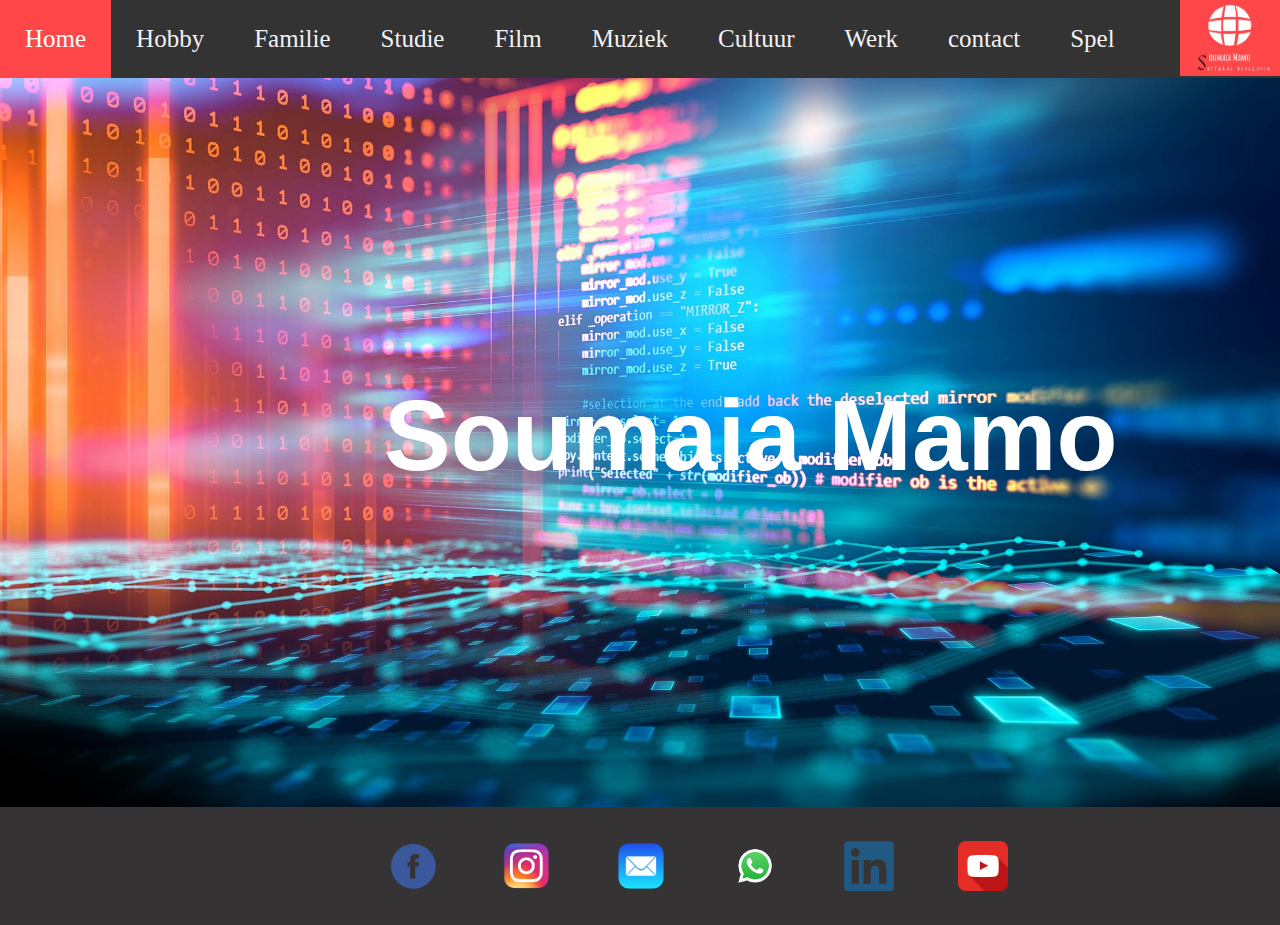
<file: portfolio/html/index.html>
<!DOCTYPE HTML>
<html lang="nl">

   <head>

     <title>Portifolio</title>
     <meta charset="utf-8">
     <link rel="stylesheet" type="text/css" href="../css/opmaak.css"/>
     <link rel="stylesheet" type="text/css" href="../css/scroll.css"/>
     <meta name="viewport" content="width=device-width, initial-scale=1"> 
   </head>
   <body>
    <div class="topnav">    
        <a class="active">Home</a>
    <div class="subnav">
    <div class="subnav-content">
        <a href="../html/hobby.html">Hobby</a>
        <a href="../html/familie.html">Familie</a>
        <a href="../html/studie.html">Studie</a>
        <a href="../html/film.html">Film</a>
        <a href="../html/muziek.html">Muziek</a>
        <a href="../html/cultuur.html">Cultuur</a>
        <a href="../html/werk.html">Werk</a>
        <a href="../html/contact.html">contact</a>
        <a href="../html/spel.html">Spel</a>
    </div> 
          <a class="logo-container" href="../html/logo.html"><img class="logo" src="../foto/logoo.png" title="klik om mijn logo te zien" alt="logo"/></a>
    </div>
    </div>
        <h1 id="header">Soumaia Mamo</h1>
        <img class="cover" src="../foto/homepage-cover.jpg" alt="achtergrond foto"/>
    <div class="footer"> 
        <a href="https://www.facebook.com/soso.sumaia/"><img class="footer_icon" src="../foto/facebook.png" alt="facebook icon"  ></a>
        <a href="https://instagram.com/soumaia_mamo?igshid=mieksftarp8s"><img class="footer_icon"  src="../foto/insta.png" alt="insta icon "  ></a> 
        <a href="soumaiamamo96@gmail.com"><img class="footer_icon" src="../foto/mail.webp" alt="mail icon" ></a> 
        <a href="https://wa.me/0031614594334"><img class="footer_icon" src="../foto/whatsapp.jpg" alt="whatsapp icon"  ></a>  
        <a href="https://www.linkedin.com/in/soumaia-mamo-541bba172/"><img class="footer_icon"  src="../foto/linkedin.png" alt="linkedin icon " ></a>
        <a href="https://www.youtube.com/channel/UC7hVMq0wnEOgYcr09STU0Sg"> <img class="footer_icon" src="../foto/youtibe.png" alt="youtube icon" > </a>
     </div>          
   </body>
</html>
</file>
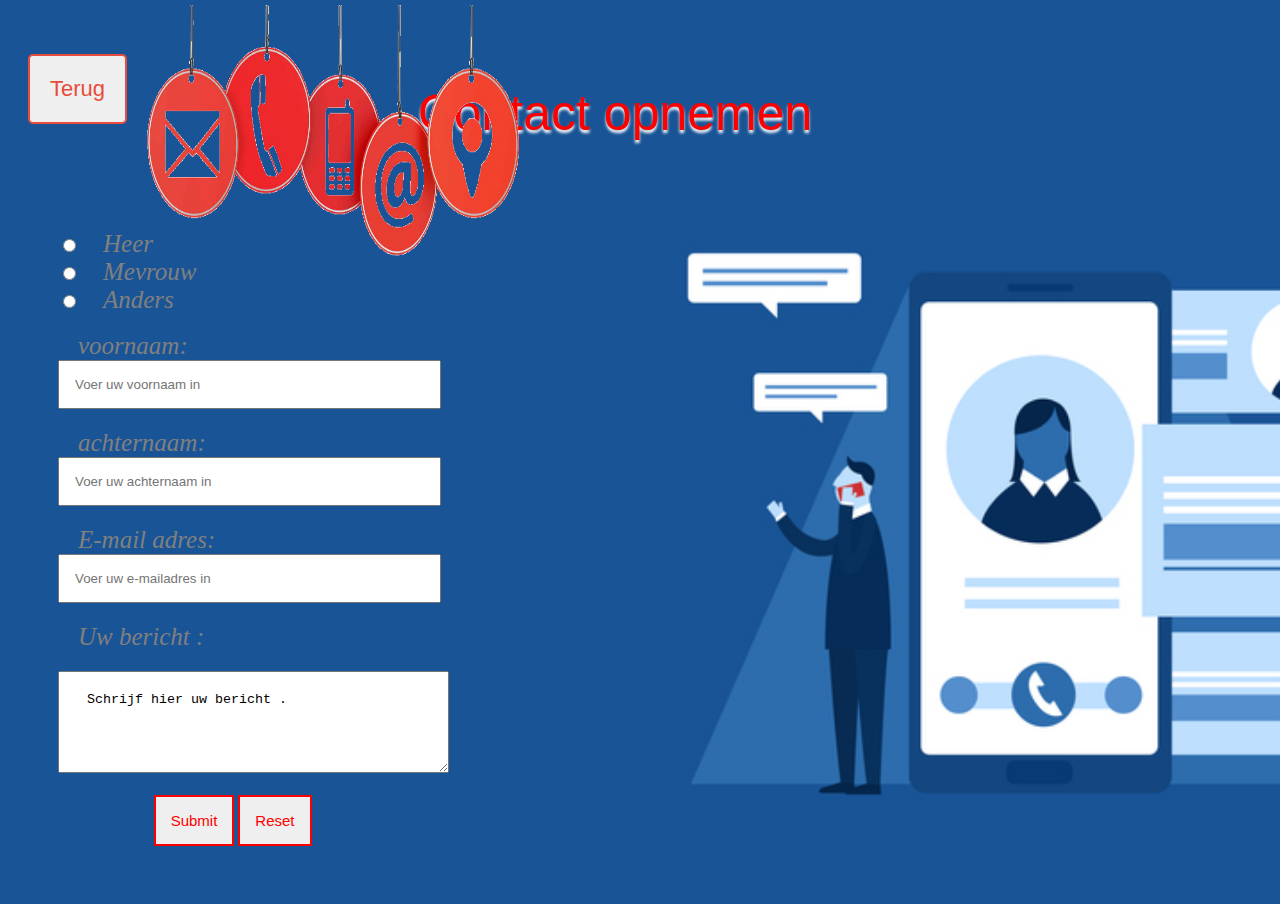
<file: portfolio/html/contact.html>
<!DOCTYPE HTML>
<html lang="nl">
  <head>
    
    <title>contact</title>
    <meta charset="utf-8">
      <link rel="stylesheet" type="text/css" href="../css/contact.css"/>
      <link rel="stylesheet" type="text/css" href="../css/terug_button.css"/>
      <link rel="stylesheet" type="text/php" href="../form.php"/>
      <link rel="stylesheet" type="text/css" href="../css/scroll.css"/>
    </head>
<body> 
  <!-- //formulier// -->
     <form class="terug_button">
        <input  class="btn red" type="button" value="Terug" onclick="history.back()">
     </form>
         <img id="img" src="../foto/contact-us-2.png" alt="contact image">
         <h1 id="contact-title">Contact opnemen</h1>
      <div class="contact-form-image-container">
    <div class="contact-form-container">
        <form class="contact-form" action="form.php" method="post">  
            <label id="head"></label>
            <br/>
            <input type="radio" class="data" name="data" value="Heer">
            <label class="head" for="Heer">Heer</label><br/>
            <input type="radio" class="data" name="data" value="Mevrouw">
            <label class="head" for="mevrouw">Mevrouw</label><br/>
            <input type="radio" class="other" name="data" value="Anders ">
            <label class="head" for="Anders">Anders </label> <br/>
            <br/>
            <label class="head" for="voornaam">voornaam:</label><br/>
            <input type="text" id="voornaam" class="input" name="voornaam" placeholder="Voer uw voornaam in"><br/>
            <label class="head" for="achternaam">achternaam:</label><br>
            <input type="text" id="achternaam" class="input" name="achternaam" placeholder="Voer uw achternaam in"> 
            <br/>
            <label class="head" for="email">E-mail adres:<br/></label>
            <input type="email"  id="email" class="input" name="email" placeholder="Voer uw e-mailadres in">
            <br/>
            <label class="head" for="bericht">Uw bericht :</label>
            <br/>
            <textarea id="bericht" name="bericht" rows="4" cols="30"> Schrijf hier uw bericht . 
            </textarea>
            <br/>
            <br/>
            <div id="button">
            <button type="submit" value="verzenden">Submit</button>
            <button type="reset" value="Reset">Reset</button>
            </div>
        </div>
          </form>
        <div class="contact-image-container">
           <img id="contact-img" src="../foto/contact-bg.jpeg" alt="contact image"><br/> 
        </div>
         </div>
    </body>
</html>
</file>
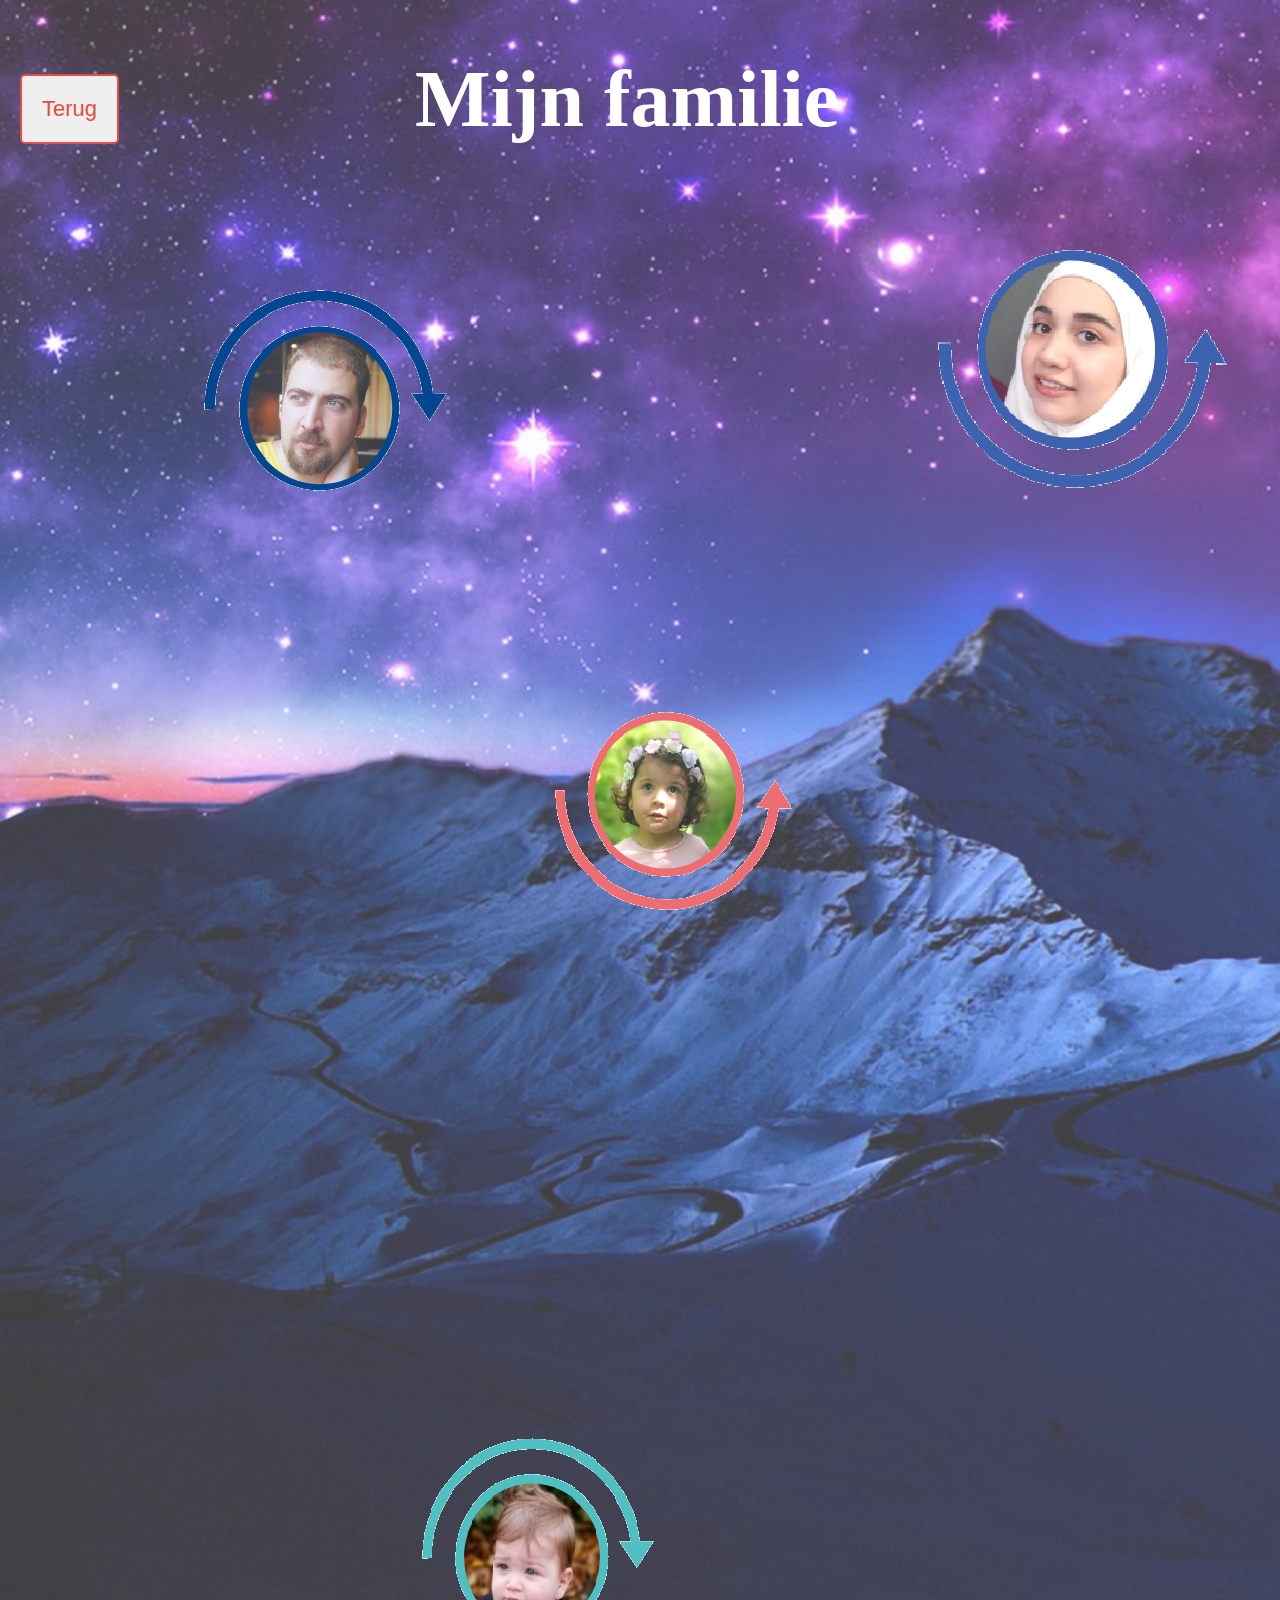
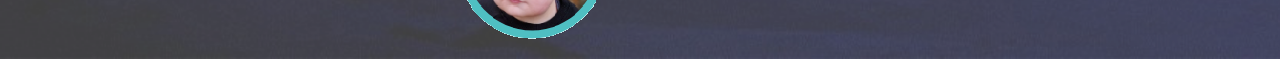
<file: portfolio/html/familie.html>
<!DOCTYPE HTML>
<html lang="nl">
  <head>
    
    <title>Familie</title>
    <meta charset="utf-8">
      <link rel="stylesheet" type="text/css" href="../css/familie.css"/>
      <link rel="stylesheet" type="text/css" href="../css/terug_button.css"/>
      <link rel="stylesheet" type="text/css" href="../css/scroll.css"/>

    </head>
    <body>
      <form class="terug_button">
        <input  class="btn red" type="button" value="Terug" onclick="history.back()">
       </form>
       <h1 id="header"  class="glow">Mijn familie</h1>

    <div id="familie-img-marwan"><img  src="../foto/marwan.png" alt="familie img marwan" />
    </div>
    <div class="hide"><h3>Marwan - 31 jaar oud </h3></div>
    
    <img id="familie-img-soumaia" src="../foto/soumaia.png" alt="familie img soumaia" />
   </div>
   <div class="hide"><h3>Soumaia - 24 jaar oud </h3></div>

   <img id="familie-img-ellen" src="../foto/ellen.png" alt="familie img ellen" />
   </div>
   <div class="hide"><h3>Ellen - 3 jaar oud </h3></div>

  <img id="familie-img-ayman" src="../foto/ayman.png" alt="familie img ayman" />
  </div>
  <div class="hide"><h3>Ayman - 1 jaar oud </h3></div>
    
    
    
    
    
    
    
    </body>
      </html>
</file>
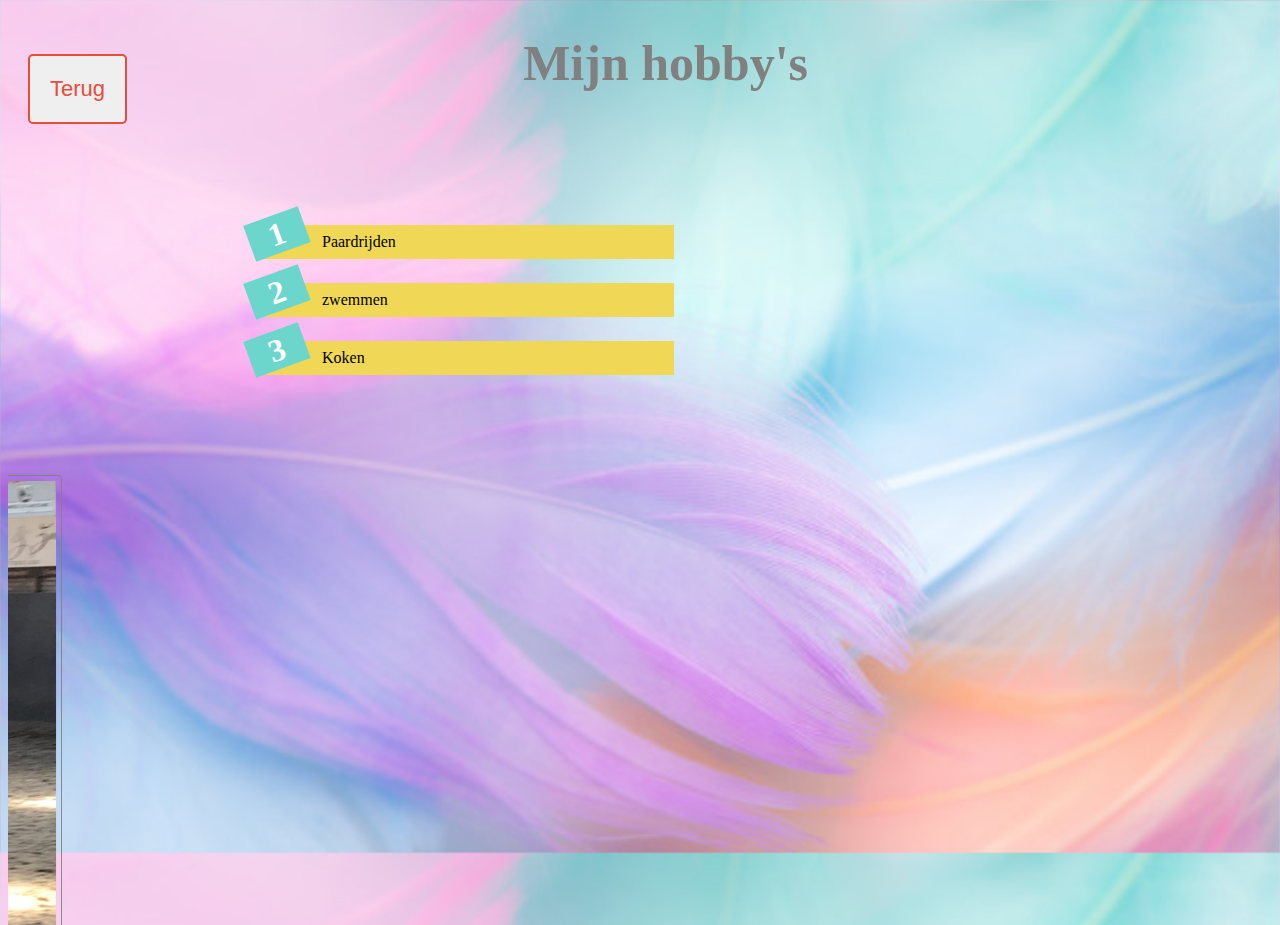
<file: portfolio/html/hobby.html>
<!DOCTYPE HTML>
<html lang="nl">
  <head>
    
    <title>hobby</title>
    <meta charset="utf-8">
      <link rel="stylesheet" type="text/css" href="../css/hobby.css"/>
      <link rel="stylesheet" type="text/css" href="../css/terug_button.css"/>
      <link rel="stylesheet" type="text/css" href="../css/scroll.css"/>
    </head>
       <body>
  
        <form class="terug_button">
          <input  class="btn red" type="button" value="Terug" onclick="history.back()">
         </form>
    <h1 id="hobby-title">Mijn hobby's</h1>
<!-- //lijst  // -->
    <ol>
      <li>Paardrijden</li>
      <li>zwemmen</li>
      <li>Koken</li>
    </ol>
<!--// marquee // -->
    <marquee id="eten-div" direction="down">
      <div>
        <img  src='../foto/eten2.jpeg' width="450px" height="450px" alt="eten afbeelding">
        <img class="eten-div-img" src='../foto/eten3.jpeg' width="450px" height="450px" alt="eten afbeelding">
        <img  src='../foto/eten4.jpeg' width="450px" height="450px" alt="eten afbeelding">
        <img class="eten-div-img" src='../foto/eten5.jpeg' width="450px" height="450px" alt="eten afbeelding">
        <img  src='../foto/eten6.jpeg' width="450px" height="450px" alt="eten afbeelding">
        <img  class="eten-div-img" src='../foto/eten7.jpeg' width="450px" height="450px" alt="eten afbeelding">
        <img  src='../foto/eten8.jpeg' width="450px" height="450px" alt="eten afbeelding"> 
        <img class="eten-div-img" src='../foto/eten9.jpeg' width="450px" height="450px" alt="eten afbeelding"> 
        <img  src='../foto/eten10.jpeg' width="450px" height="450px" alt="eten afbeelding"> 
        <img class="eten-div-img" src='../foto/eten11.jpeg' width="450px" height="450px" alt="eten afbeelding"> 
        <img  src='../foto/eten12.jpeg' width="450px" height="450px" alt="eten afbeelding"> 
        <img class="eten-div-img" src='../foto/eten13.jpeg' width="450px" height="450px" alt="eten afbeelding"> 
      </div>
   </marquee>
    
   <marquee id="paard-div" direction="right">
    <div>
   <img  src='../foto/paard.png' width="500px" height="450px" alt="paard">
   <img  src='../foto/paard1.jpeg' width="450px" height="500px" alt="paard">
   <img  src='../foto/paard3.jpeg' width="500px" height="450px" alt="paard">
    </div>
      </body>
    </html>
</file>
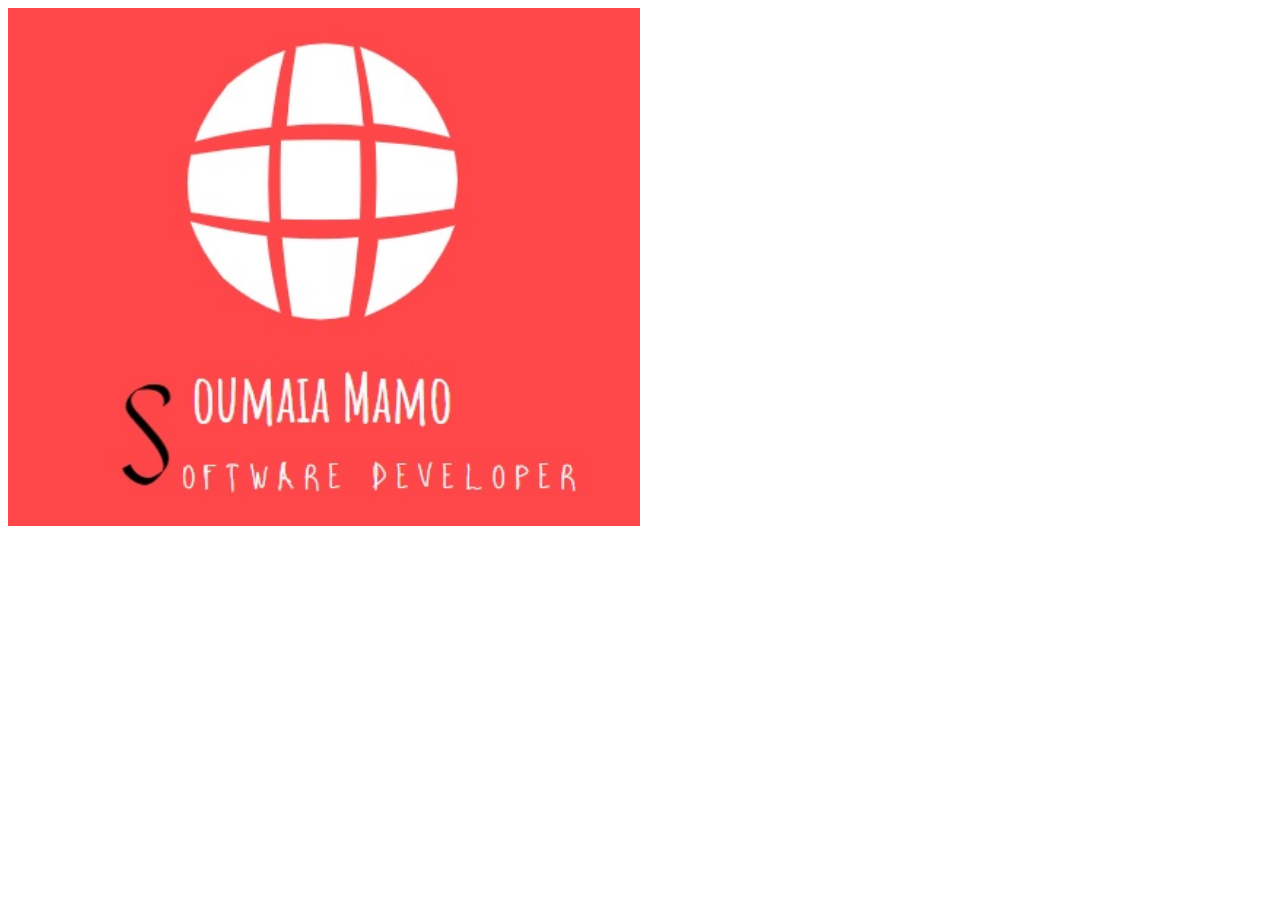
<file: portfolio/html/logo.html>
<!DOCTYPE HTML>
<html lang="nl">
  <head>
    
    <title>logo</title>
    <meta charset="utf-8">
        
        </head>
        <body>
            <img id="logo-img" src="../foto/logoo.png" alt="logo" width="50%" height="50%"/>
        <img> 
         </body>
            </html>
</file>
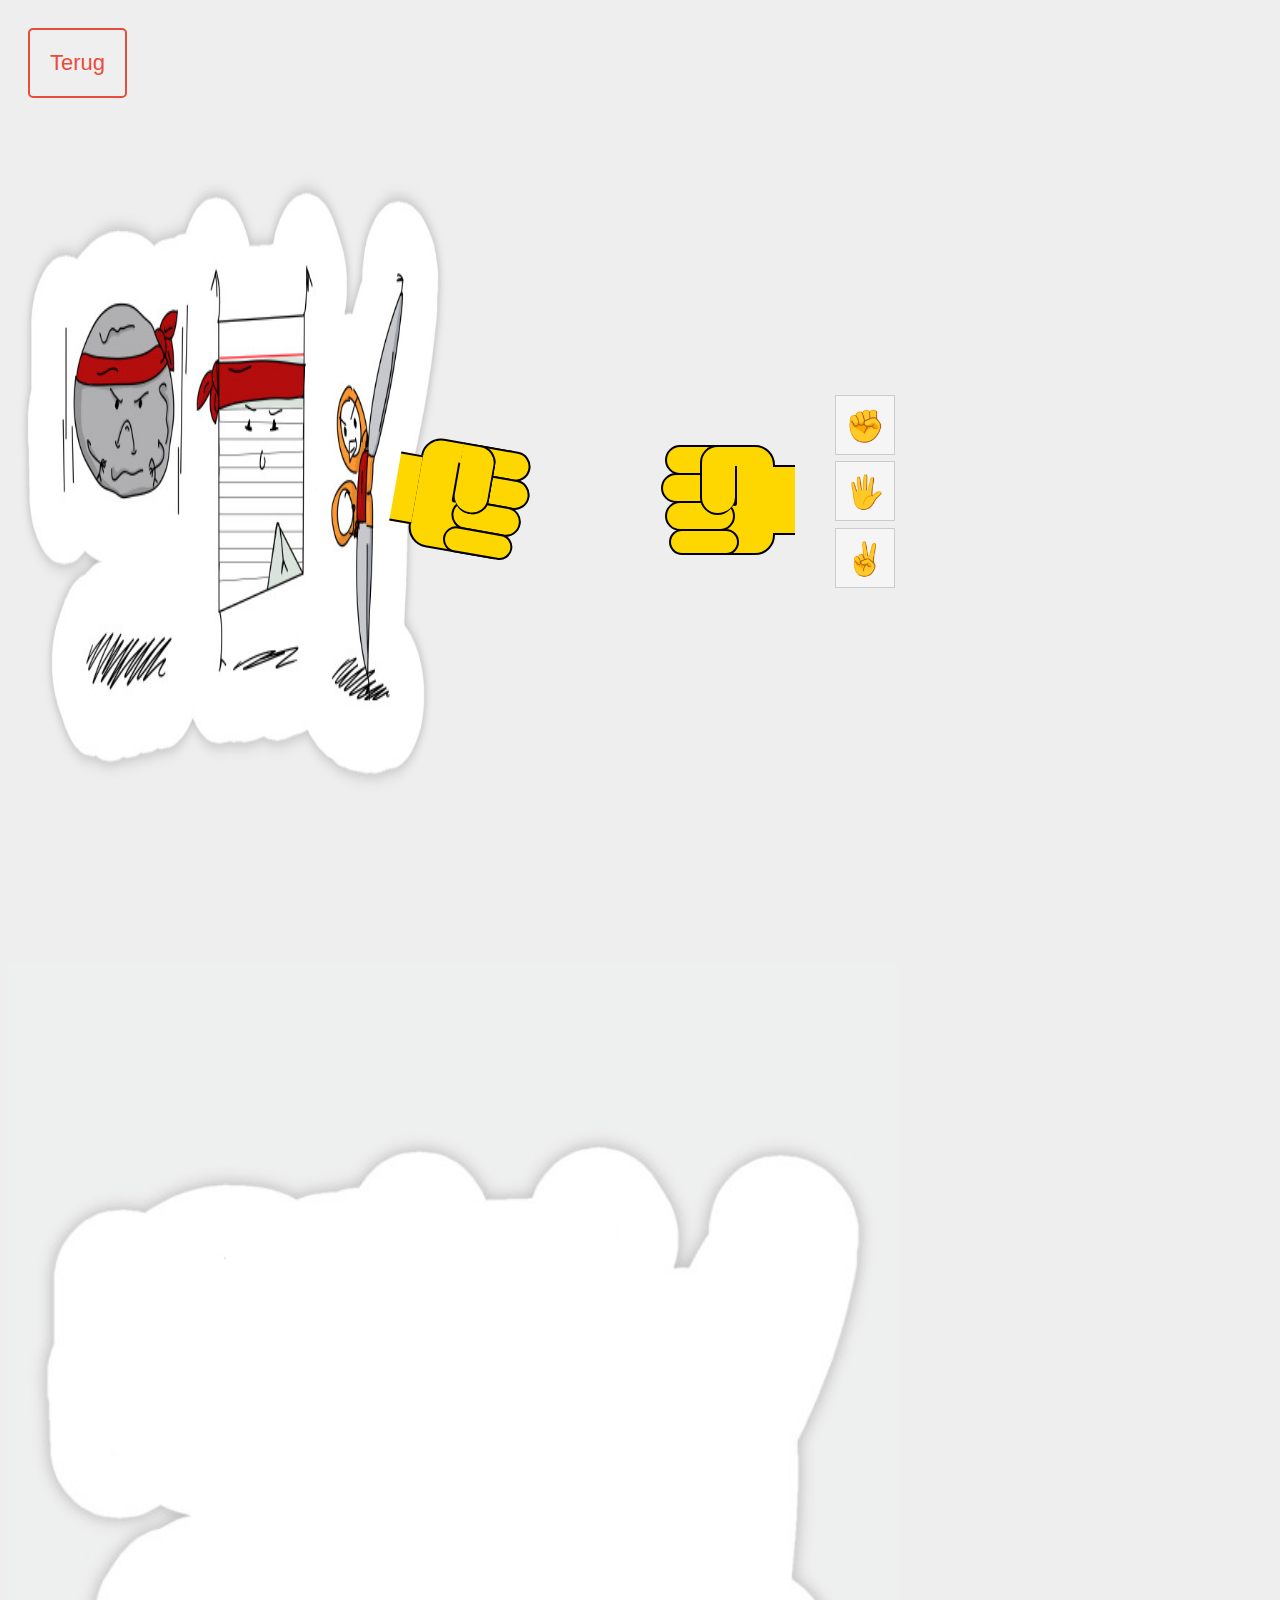
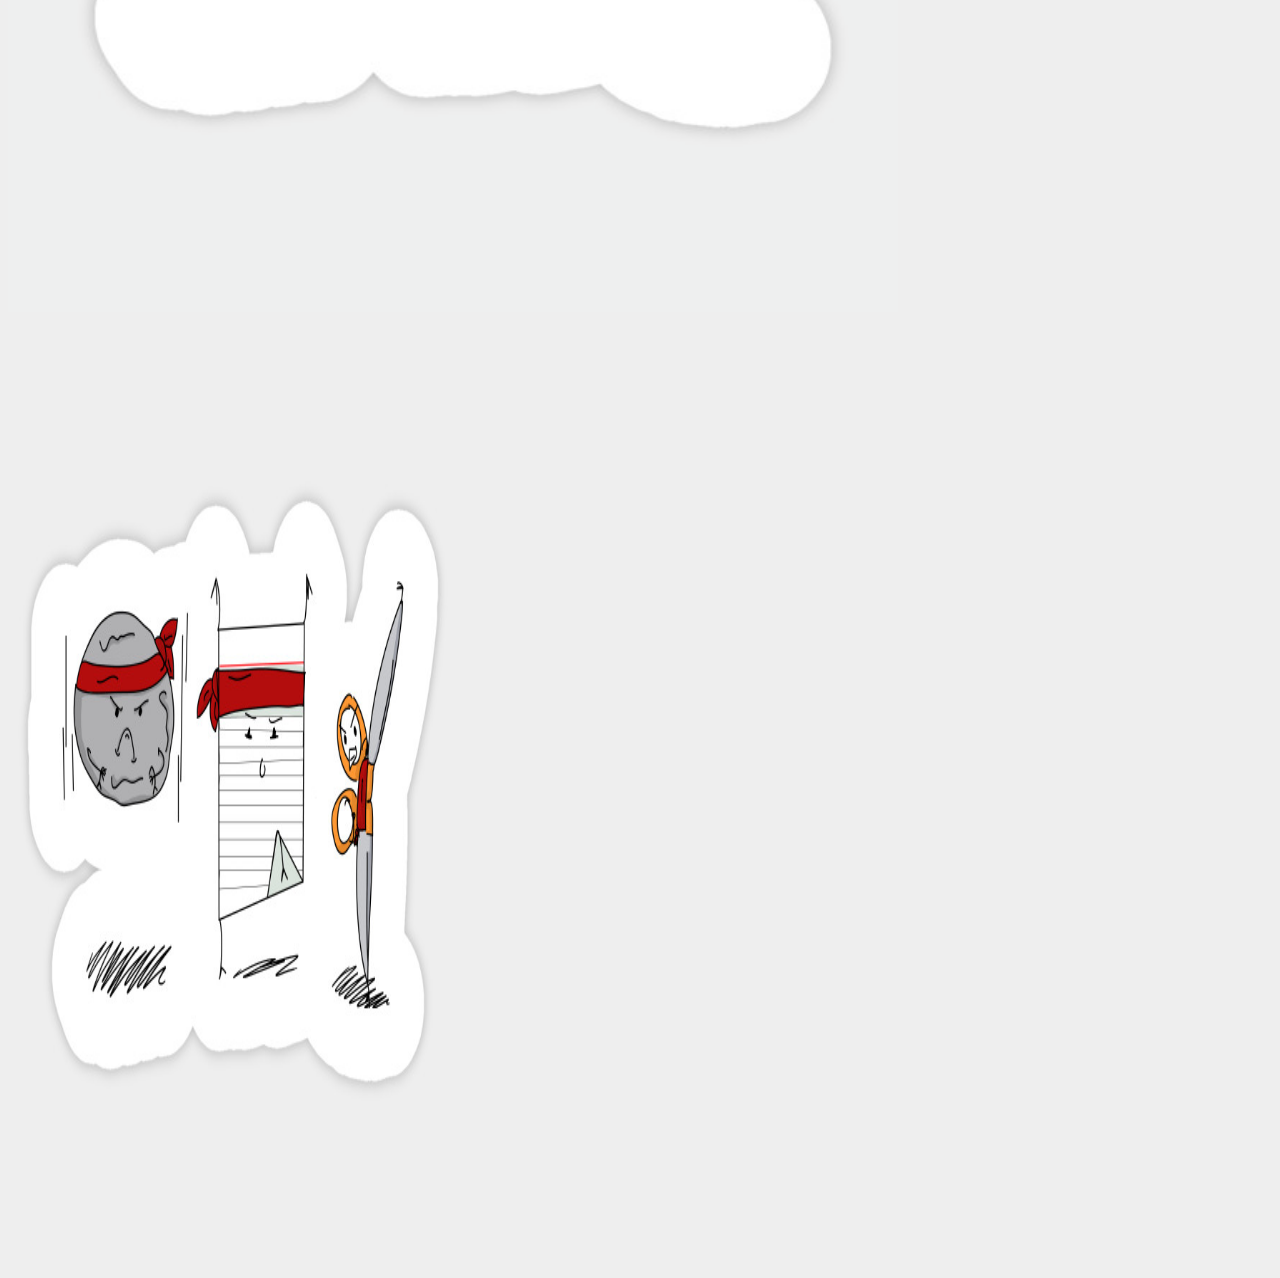
<file: portfolio/html/spel.html>
<!DOCTYPE HTML>
<html lang="nl">
  <head>
    
    <title>spel</title>
    <meta charset="utf-8">
      <link rel="stylesheet" type="text/css" href="../css/spel.css"/>
        <link rel="stylesheet" type="text/css" href="../css/terug_button.css"/>
        <link rel="stylesheet" type="text/css" href="../css/scroll.css"/>


    </head>
    <body>
      <form class="terug_button">
        <input  class="btn red" type="button" value="Terug" onclick="history.back()">
       </form>

      <h1 id="spel-title">Rock-Paper-Scissors</h1>

   <img class="spel-img" src="../foto/spel-background.jpg" width="450px" alt="spel img"/>
   <img class="spel-img" src="../foto/spel-center-img.png" width="890px" alt="spel img"/>
   <img  class="spel-img" src="../foto/spel-background.jpg" width="450px" alt="spel img"/>

      <form class="content">
      
        <input type="radio" id="rock-rock" name="rock-paper-scissors">
        <input type="radio" id="rock-paper" name="rock-paper-scissors">
        <input type="radio" id="rock-scissors" name="rock-paper-scissors">
        <input type="radio" id="paper-rock" name="rock-paper-scissors">
        <input type="radio" id="paper-paper" name="rock-paper-scissors">
        <input type="radio" id="paper-scissors" name="rock-paper-scissors">
        <input type="radio" id="scissors-rock" name="rock-paper-scissors">
        <input type="radio" id="scissors-paper" name="rock-paper-scissors">
        <input type="radio" id="scissors-scissors" name="rock-paper-scissors">
      
        <div>
          <div id="hands">
            <div class="hand" id="computer-hand">
              <div class="fist"></div>
              <div class="finger finger-1"></div>
              <div class="finger finger-2"></div>
              <div class="finger finger-3"></div>
              <div class="finger finger-4"></div>
              <div class="thumb"></div>
              <div class="arm"></div>
            </div>
      
            <div class="hand" id="user-hand">
              <div class="fist"></div>
              <div class="finger finger-1"></div>
              <div class="finger finger-2"></div>
              <div class="finger finger-3"></div>
              <div class="finger finger-4"></div>
              <div class="thumb"></div>
              <div class="arm"></div>
            </div>
            
            <div id="icons">
              <div>
                <label for="rock-rock">✊</label>
                <label for="paper-rock">✊</label>
                <label for="scissors-rock">✊</label>
              </div>
              <div>
                <label for="rock-paper">🖐️</label>
                <label for="paper-paper">🖐️</label>
                <label for="scissors-paper">🖐️</label>
              </div>
              <div>
                <label for="rock-scissors">✌</label>
                <label for="paper-scissors">✌</label>
                <label for="scissors-scissors">✌</label>
              </div>
            </div>
          </div>
        </div>
      
        <div id="message">
          <h2></h2>
          <input type="reset" value="Nieuwe ronde" />
        </div>
      
      </form>
  
    </body>
      </html>
</file>
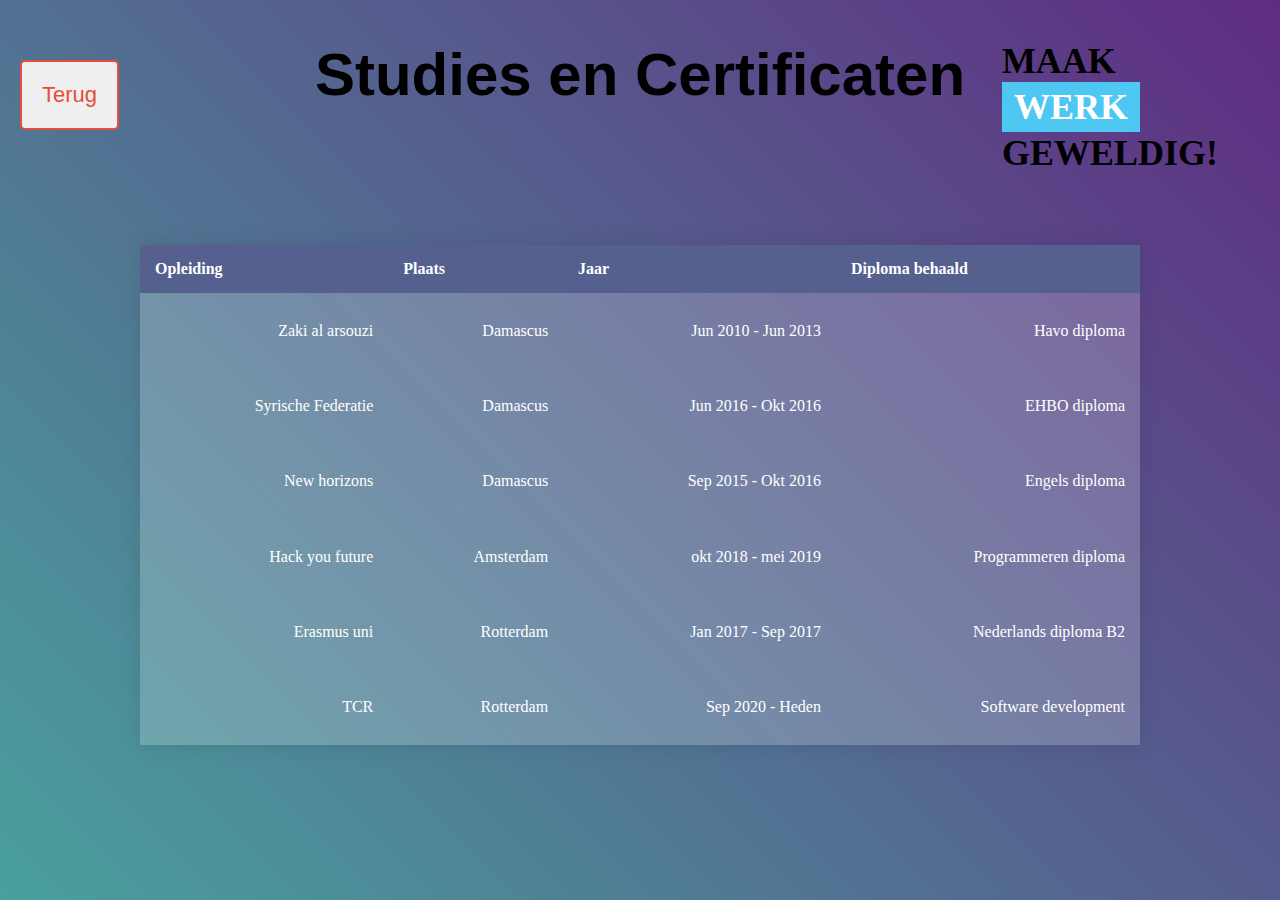
<file: portfolio/html/studie.html>
<!DOCTYPE HTML>
<html lang="nl">
  <head>
    
    <title>studie</title>
    <meta charset="utf-8">
        <link rel="stylesheet" type="text/css" href="../css/studie.css"/>
        <link rel="stylesheet" type="text/css" href="../css/scroll.css"/>
        <link rel="stylesheet" type="text/css" href="../css/terug_button.css"/>
    </head>
      <body>
         <form class="terug_button">
            <input  class="btn red" type="button" value="Terug" onclick="history.back()">
         </form>
            <h1 id="studie-title">Studies en Certificaten</h1>
     <div id=container>Maak <div id="omdraaien">
          <div><div>werK</div></div>
          <div><div>levensstijl</div></div>
          <div><div>Alles</div></div>
        </div>
        Geweldig!
     </div>
   <!-- // tabel// -->
  <div class="container">
    <table>
      <thead>
         <tr >
      <th>Opleiding</th> <th>Plaats</th> <th>Jaar</th> <th>Diploma behaald</th>
         </tr>
      </thead>
        <tbody>
         <tr><td>Zaki al arsouzi</td> <td>Damascus</td> <td>Jun 2010 - Jun 2013</td> <td>Havo diploma</td></tr>
         <tr><td>Syrische Federatie</td> <td>Damascus</td> <td>Jun 2016 - Okt 2016</td> <td>EHBO diploma</td></tr>
         <tr ><td>New horizons</td> <td>Damascus </td> <td>Sep 2015 - Okt 2016 </td><td>Engels diploma </td></tr>
         <tr><td>Hack you future </td><td>Amsterdam</td> <td>okt 2018 - mei 2019</td><td>Programmeren diploma</td></tr>
         <tr><td>Erasmus uni</td> <td>Rotterdam</td> <td>Jan 2017 - Sep 2017</td><td>Nederlands diploma B2</td></tr>
         <tr><td>TCR</td> <td>Rotterdam</td> <td>Sep 2020 - Heden</td><td>Software development</td>
        </tr>
      </tbody>
         </table>
            </div>
              </body>
                  </html>
</file>
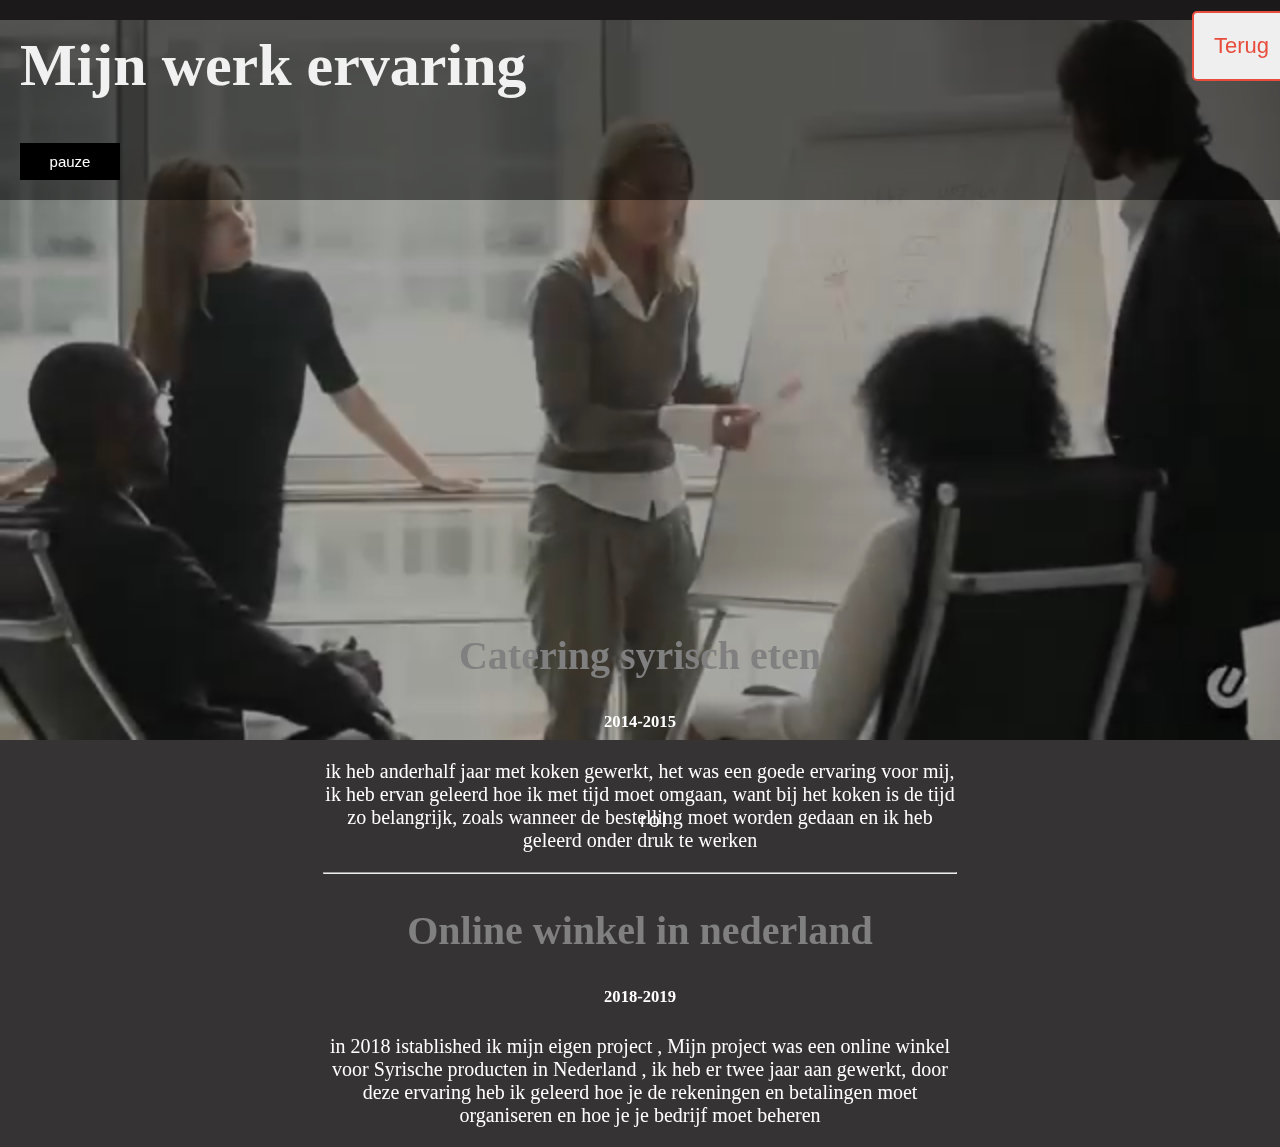
<file: portfolio/html/werk.html>
<!DOCTYPE HTML>
<html lang="nl">
  <head>
    <link rel="stylesheet" type="text/css" href="../css/spel.css"/>
    <link rel="stylesheet" type="text/css" href="../css/terug_button.css"/>
    <link rel="stylesheet" type="text/css" href="../css/scroll.css"/>
    <link rel="stylesheet" type="text/css" href="../css/werk.css"/>

    <title>werk</title>
    <meta charset="utf-8">
   
    </head>
  <body>
    <!-- // video achtergrond// -->
    <video autoplay muted loop id="video-achter">
       <source src="../video/office.mp4" type="video/mp4">
    </video>

  
  <div class="title">

    <form class="terug_button">
      <input  class="btn red" type="button" value="Terug" onclick="history.back()">
     </form>
  
    <h1>Mijn werk ervaring</h1> 
     <button id="myBtn" onclick="play_pause()" type="button">pauze</button>
  </div>
<script>
    var play_pause_status = "play";
  function play_pause() {
     var video_screen = document.getElementById('video-achter');
  if (play_pause_status == "pause") {
      video_screen.play();
      play_pause_status = "play";
  } else {
      video_screen.pause();
      play_pause_status = "pause";
  }
  }    

  $(function() {
  $('a[href*=#]').on('click', function(e) {
    e.preventDefault();
    $('html, body').animate({ scrollTop: $($(this).attr('href')).offset().top}, 500, 'linear');
  });
    });
    </script>
   <section id="rol" class="demo">

  <a href="#werk-div1"><span></span><span></span><span></span>rol</a>

<div class="werk-div">
  <div id="werk-div1">
<h2 class="werk-title">Catering syrisch eten</h2> <h5>2014-2015</h5>
<p>ik heb anderhalf jaar met koken gewerkt, het was een goede ervaring voor mij, 
ik heb ervan geleerd hoe ik met tijd moet omgaan, want bij het koken is de tijd zo belangrijk, 
zoals wanneer de bestelling moet worden gedaan en ik heb geleerd onder druk te werken</p></div>
<hr>

<div id ="werk-div2">
<h2 class="werk-title">Online winkel in nederland</h2> <h5>2018-2019</h5>
<p>in 2018 istablished ik mijn eigen project , Mijn project was een online winkel voor Syrische producten in Nederland ,
  ik heb er twee jaar aan gewerkt, door deze ervaring heb ik geleerd hoe je de rekeningen en betalingen 
  moet organiseren en hoe je je bedrijf moet beheren</p>
</div>
     </div> 
  </body>
    </html>
</file>
<file: portfolio/css/opmaak.css>
body {
  margin: 0px ;
  background-color: #363334 ;

}
.cover {
  width : 100% ; 
  height : 729px ; 
}
.logo-container{
  float: right !important;
  padding: 0 !important;
}
.logo{
  height: 76px;
  width: 100px;
  margin-bottom: -6px;
}
.topnav {
    background-color: #333;
    overflow: hidden;
  } 
  .topnav a {
    float: left;
    color: #f2f2f2;
    text-align: center;
    padding: 25px 25px;
    text-decoration: none;
    font-size: 25px;
  }
  .topnav a:hover {
    background-color: #ddd;
    color: black;
  }
  .topnav a.active {
    background-color: #ff4749;
    color: white;
  }
  .footer_icon {
    width : 50px ;
    margin : 30px ; 
  }
  
  .footer {
    margin-left: 28%;
  }

  .footer a:hover {
    opacity: .5;
    background-color: #ddd;
  }
  #header{
    font-size: 100px;
    font-family:  sans-serif;
    color:white;
    position: absolute;
    margin-left: 30% ;
    margin-top: 300px ; 
  }
  .dropdown {
    float: left;
    padding: 25px 25px;
  }
  .arrow-down{
    width: 18px;
    height: 10px;
    margin-left: 10px;
  }
  .dropdown .dropbtn {
    font-size: 24px;
    border: none;
    outline: none;
    color: white;
    background-color: inherit;
    font-family: inherit;
    margin: -2px;
  }
  .dropdown-content {
    top:70px;
    display: none;
    position: absolute;
    background-color: #f9f9f9;
    min-width: 160px;
    box-shadow: 0px 8px 16px 0px rgba(0,0,0,0.2);
    z-index: 1;
  }
  .dropdown-content a {
    float: none;
    color: black;
    padding: 12px 16px;
    text-decoration: none;
    display: block;
    text-align: left;
  }
  .dropdown-content a:hover {
    background-color: #ddd;
  }
  .dropdown:hover .dropdown-content {
    display: block;
  }
</file>
<file: portfolio/css/scroll.css>
/* scroll ontwerp wijzigen */

  ::-webkit-scrollbar {
    width: 15px;
  }
  
  ::-webkit-scrollbar-track {
    box-shadow: inset 0 0 5px grey; 
    border-radius: 10px;
  }
  
  ::-webkit-scrollbar-thumb {
    background: rgb(63, 61, 61); 
    border-radius: 10px;
  }
  
  ::-webkit-scrollbar-thumb:hover {
    background: #880b0b; 
  }
</file>
<file: portfolio/css/contact.css>
body {
    background-color: #195496;
}
#contact-title {
  font-size:50px ;
  color :red ; 
  padding-top :50px ;
  margin-bottom: 20px;
  text-align: center;
  margin-right: 50px;
  font-family: 'Segoe UI', Tahoma, Geneva, Verdana, sans-serif;
  font-weight: normal;
  text-shadow: 0 3px 3px #fff;
}
#img{
   margin-top:-60px ;
   margin-left:125px;
   width: 400px;
   height: 300px;
   position: absolute;
}
#button{
   text-align: center;
   width: 60%;
}
.contact-form-image-container{
   display: flex;
   flex-direction: row;
   padding: 50px;
}
.contact-image-container{
  width: 50%;
}
.contact-form-container{
  width: 50%;
}
#contact-img {
  height: 600px;
}
.extra {
  font-size : 20px ;
  color : white ;
}    
#right_div {
  float: right ;
  margin-top: 250px ; 
  margin-right: 150px ;
}    
#left_div {
  float : left ; 
  margin-left: 200px ;
}
.head {
  font-size: 25px;
  padding : 20px ; 
  color : gray ;
  font-style: italic; 
}    
.input {
   margin-bottom:20px;
   padding:15px;
   width: 60%; 
}
.title {
  color : white ; 
  font-size: 25px ;
  font-style: italic;
  margin-bottom: 50px;  
}    
#bericht {
  padding : 20px ; 
  margin-top: 20px ;
  width: 60%;
}
button { 
  padding: 15px;
  color :red ;
  font-size : 15px ;
  border : red  solid 2px ; 
}  
#footer { 
  position: absolute;
  bottom: 50px ;
  left : 43% ;
  margin:10px ;
}
</file>
<file: portfolio/css/terug_button.css>
.btn {
    padding-top: 30px;
    text-align: center;
    cursor: pointer;
    margin: 20px;
    border-radius: 5px;
    text-decoration: none;
    padding: 20px;
    font-size: 22px;
    transition: .3s;
    -webkit-transition: .3s;
    -moz-transition: .3s;
    -o-transition: .3s;
    display: block;
    position: absolute;
}
.red {
  color: #e74c3c;
  border: 2px #e74c3c solid;
}
.red:hover {
  color: #fff;
  background-color: #e74c3c;
}
</file>
<file: portfolio/css/familie.css>
body {
  background-image:url(../foto/familie-bg.png) ;
  background-size: cover;
  content: ' ';
  display: block;
  left: 0;
  top: 0;
  width: 98%;
  height: auto; 
  margin: 0;
}
#familie-img {
   width:1500px ;
   height:300px;
   margin-left:10% ;
   margin-top: 27%;
}
#familie-img-marwan{
    float:left;
    margin-left:200px;
    margin-top:80px;
}
#familie-img-soumaia{ 
    float:right;
    margin-top:40px;
}

#familie-img-ellen{
    margin-top:500px;
    margin-left:80px;
}
#familie-img-ayman{
    margin-left:400px;
    margin-top:500px;
}
#familie-img-marwan + .hide{
    display: none;
    float:left;
    margin-top: 300px;
    margin-left: 200px;
    position: absolute;
  }
  #familie-img-marwan:hover + .hide {
    display: block;
    color: white;
    font-size:25px;
    position: absolute;
  }
  #familie-img-soumaia + .hide{
    display: none;
    float:right;
    margin-top:250px;
    position: absolute;
    float:right;
    margin-left:68%;
   }
  #familie-img-soumaia:hover + .hide {
    display: block;
    color: white;
    font-size:25px;
    position: absolute;
  }
  #familie-img-ellen + .hide{
    display: none;
    margin-left:350px;
    position: absolute;
    margin-top:-100px;
  }
  #familie-img-ellen:hover + .hide {
    display: block;
    color: white;
    font-size:25px;
    position: absolute;
  }
  #familie-img-ayman + .hide{
    display: none;
    margin-left:1000px;
    margin-top:-100px;
    position: absolute;
  }  
  #familie-img-ayman:hover + .hide {
    display: block;
    color: white;
    font-size:25px;
    position: absolute;
  }
.glow {
  font-size: 80px;
  color: #fff;
  text-align: center;
  -webkit-animation: glow 1s ease-in-out infinite alternate;
  -moz-animation: glow 1s ease-in-out infinite alternate;
  animation: glow 1s ease-in-out infinite alternate;
}

@keyframes glow {
  from {
    text-shadow: 0 0 10px #fff, 0 0 20px #fff,
     0 0 15px #e60073, 0 0 20px #e60073, 0 0 50px
      #e60073, 0 0 30px #e60073, 0 0 70px #e60073;
  }
  
  to {
    text-shadow: 0 0 10px #fff, 0 0 15px #ff4da6,
     0 0 20px #ff4da6, 0 0 30px #ff4da6, 0 0 40px
      #ff4da6, 0 0 50px #ff4da6, 0 0 60px #ff4da6;
  }}
</file>
<file: portfolio/css/hobby.css>
body{
  background-image:url(../foto/hobby-bg.jpg);
  background-size: cover;
  content: ' ';
  display: block;
  left: 0;
  top: 0;
  height:500px;
  width:800px;
}
#eten-div{
  position: absolute;
  margin-left:1450px;
  height:1000px ;
  width:450px;
  margin-top:-200px;
}
.eten-div-img{
  margin-left: 50px ;
}
#paard-div{
  position: absolute;
  height:500px;
  width:75%;
  margin-right:550px ;
  margin-top:300px;
}
.marquee { 
    overflow: hidden;
    position: relative;
    animation: MarqueeLeft linear 18s infinite;
}
  
  #hobby-title{ color:gray ;
    font-family: Georgia, 'Times New Roman', Times, serif;
    font-size: 50px;
    text-align: right;
  }
  img {
    border: 1px solid gray;
    border-radius: 4px;
    padding: 5px;
  }
  img:hover {
    box-shadow: 0 0 2px 1px rgba(0, 140, 186, 0.5);
  }
  ol {
    list-style-type: decimal ;
    margin-left: 20%;
    padding: 0;
    counter-reset: li-counter;
    width:410px;
    list-style-type: none;
    margin-top: 100px ;
    position: absolute;
    }
    ol li{
    position: relative;
    margin-bottom: 1.5em;
    padding: 0.5em;
    background-color: #F0D756;
    padding-left: 58px;
    }
    ol a{
    text-decoration:none;
    color:black;
    font-size:25px;
    font-family: 'Raleway', sans-serif;
    }
    ol li:hover{
    box-shadow:inset -1em 0 #6CD6CC;
    -webkit-transition: box-shadow 0.5s; 
    transition: box-shadow 0.5s;
    font-size:30px;
    text-align: center;
    }
    ol li:before {
    position: absolute;
    text-align: center;
    top: -0.3em;
    left: -0.5em;
    width: 1.8em;
    height: 1.2em;
    font-size: 2em;
    line-height: 1.2;
    font-weight: bold;
    text-align: center;
    color: white;
    background-color: #6CD6CC;
    transform: rotate(-20deg);
    -ms-transform: rotate(-20deg);
    -webkit-transform: rotate(-20deg);
    z-index: 99;
    overflow: hidden;
    content: counter(li-counter);
    counter-increment: li-counter;
    }
</file>
<file: portfolio/css/spel.css>
@import url('https://fonts.googleapis.com/css?family=Acme&display=swap');
@keyframes changeOrder {
  from { z-index: 9;}
  to { z-index: 1; }}
@keyframes handShake {
  0%,100% { transform: rotate(10deg); }
  50% { transform: rotate(-10deg); }
}
@keyframes handShake2 {
  0%,100% { transform: rotateY(180deg) rotate(10deg); }
  50% { transform: rotateY(180deg) rotate(-10deg); }
}

body {
  background-color: #eeeeee ;
  height: auto; 
}
.spel-img {
  height:950px;
}

.content{
  margin-right: 60px ; 
  margin-top: 7%;
}
.content{
  position: absolute;
  top: 0;
  right: 0;
  bottom: 0;
  left: 0;
  display: flex;
  align-items: center;
  justify-content: center;
  flex-direction: column;
}
#spel-title {
  background: url('https://i.imgur.com/OUyfQnt.jpg');
  background-size: cover;
  position: absolute;
  font-size: 40px ;
  text-transform: uppercase;
  font-family: 'Rancho', cursive;
  background-clip: text;
  -webkit-background-clip: text;
  color: transparent;
  margin-left: 37%;
  width: 500px ;
  margin-top: 50px ;
}
#hands {
  text-align: center;
}
input:checked ~ div .hand {
  animation: none !important;
}
.hand {
  margin: 20px;
  width: 200px;
  height: 200px;
  position: relative;
  transform: rotate(10deg);
  display: inline-block;
  animation: handShake 2s infinite;
}
.hand > div {
  position: absolute;
  box-sizing: border-box;
  border: 2px solid black;
  background: gold;
  transition: all 0.1s;
}
.fist {
  height: 110px;
  left: 40px;
  top: 50px;
  width: 90px;
  border-radius: 20px 0 0 20px;
}
.finger {
  width: 70px;
  height: 30px;
  border-radius: 20px;
  left: 80px;
  transform-origin: 0 50%;
}
.finger-1 { top: 50px; --dif: 0px; }
.finger-2 { top: 78px; left: 84px; --dif: 4px; }
.finger-3 { top: 106px; --dif: 0px; }
.finger-4 { top: 134px; height: 26px; left: 76px; --dif: -8px;
 }

div.thumb {
  width: 35px;
  height: 70px;
  border-radius: 0 20px 20px 20px;
  top: 50px;
  left: 80px;
  border-left: 0 solid;
  box-shadow: -17px 6px 0 -15px black;
}
div.arm {
  width: 22px;
  height: 70px;
  left: 20px;
  top: 70px;
  border: 0;
  border-top: 2px solid black;
  border-bottom: 2px solid black;
}
#user-hand {
  transform: rotateY(180deg);
  animation: handShake2 2s infinite;
  position: relative;
}
input[type="radio"] {
  position: absolute;
  top: -1000in;
  left: -1000in;
}
input[id$="scissors"]:checked ~ div #user-hand .finger-1,
input[id^="scissors"]:checked ~ div #computer-hand .finger-1 {
  width: 130px;
  transform:rotate(-5deg);
}
input[id$="scissors"]:checked ~ div #user-hand .finger-2,
input[id^="scissors"]:checked ~ div #computer-hand .finger-2 {
  width: 130px;
  transform:rotate(5deg);
}
input[id$="paper"]:checked ~ div #user-hand .finger-1,
input[id$="paper"]:checked ~ div #user-hand .finger-2,
input[id$="paper"]:checked ~ div #user-hand .finger-3,
input[id$="paper"]:checked ~ div #user-hand .finger-4,
input[id^="paper"]:checked ~ div #computer-hand .finger-1,
input[id^="paper"]:checked ~ div #computer-hand .finger-2,
input[id^="paper"]:checked ~ div #computer-hand .finger-3,
input[id^="paper"]:checked ~ div #computer-hand .finger-4 {
  left: 124px;
  left: calc(124px + var(--dif));
  width: 80px;
  border-left: 0;
  border-radius: 0 20px 20px 0;
}
#rock-rock:checked ~ div h2::before,
#paper-paper:checked ~ div h2::before,
#scissors-scissors:checked ~ div h2::before {
  content: "Je hebt gebonden!"
}
#rock-paper:checked ~ div h2::before,
#paper-scissors:checked ~ div h2::before,
#scissors-rock:checked ~ div h2::before {
  content: "je wint!"
}
#rock-scissors:checked ~ div h2::before,
#paper-rock:checked ~ div h2::before,
#scissors-paper:checked ~ div h2::before {
  content: "Soumaia wint!"
}
#message {
  text-align: center;
  display: none;
}
input:checked ~ #message {
  display: block;
}
#hands {
  display: flex;
  align-items: center;
  justify-content: center;
}
#icons {
  width: 30px;
  height: 200px;
  display: inline-flex;
  flex-direction: column;
}
#icons > div {
  flex: 1;
  align-items: center;
  justify-content: center;
  width: 60px;
  height: 60px;
  overflow: hidden;
  position: relative;
}
label:active {
  position:static; 
  margin-left: 60px;
}
label:active::before {
  content: "";
  position: absolute;
  top: 0;
  left: 0;
  width: 60px;
  z-index: 10;
  height: 60px;
}
label {
  animation: changeOrder 0.45s infinite linear;
  background: #f5f5f5;
  border: 1px solid #ccc;
  box-sizing: border-box;
  cursor: pointer;
  display: block;
  height: 60px;
  width: 60px;
  line-height: 60px;
  font-size: 2rem;
  position: absolute;
  top: 0;
  left: 0;
  user-select: none;
}
label:nth-of-type(1) { animation-delay: -0.00s; }
label:nth-of-type(2) { animation-delay: -0.15s; }
label:nth-of-type(3) { animation-delay: -0.30s; }
</file>
<file: portfolio/css/studie.css>
body {
  background-image: url('../foto/cv.jpeg');
  width: 80%;
  background-repeat: no-repeat;
  background-size: cover;
  height: 50%;
}
#studie-title{
  color : black;
  font-size: 60px ;
  font-family: 'Gill Sans', 'Gill Sans MT', Calibri, 'Trebuchet MS', sans-serif;
  margin-left: 25%;
  text-align: center;
}
html,body {
  height: 100%;
}
body {
  margin: 0;
  background: linear-gradient(45deg, #49a09d, #5f2c82);
  font-family: sans-serif;
  font-weight: 100;
  height: auto;

 
}
.container {
  position: absolute;
  top: 55%;
  left: 50%;
  -webkit-transform: translate(-50%, -50%);
  transform: translate(-50%, -50%);
}
table {
  width: 1000px;
  height: 500px;
   border-collapse: collapse;
   overflow: hidden;
   box-shadow: 0 0 20px rgba(0, 0, 0, 0.1);
}
th,
td {
  padding: 15px;
  background-color: rgba(255, 255, 255, 0.2);
  color: #fff;
}
th {
  text-align: left;
}
thead th {
  background-color: #55608f;
}
tbody tr:hover {
  background-color: rgba(255, 255, 255, 0.3);
}
tbody td {
  position: relative;
}
tbody td:hover:before {
  content: "";
  position: absolute;
  left: 0;
  right: 0;
  top: -9999px;
  bottom: -9999px;
  background-color: rgba(255, 255, 255, 0.2);
  z-index: -1;
}

@import url('https://fonts.googleapis.com/css?family=Roboto:700');
body {
  margin:0px;
  font-family:'Roboto';
  text-align:right;
  margin-right: 30px;
}
#container {
  text-transform: uppercase;
  font-size: 36px;
  font-weight: bold;
  position: absolute;
  right: 10px;
  bottom: 45%;
  display: block;
  text-align: left;
  top:40px;
}
#omdraaien {
  height:50px;
  overflow:hidden;
}
#omdraaien > div > div {
  color:#fff;
  padding:4px 12px;
  height:45px;
  margin-bottom:45px;
  display:inline-block;
}
#omdraaien div:first-child {
  animation: show 5s linear infinite;
}
#omdraaien div div {
  background:#42c58a;
}
#omdraaien div:first-child div {
  background:#4ec7f3;
}
#omdraaien div:last-child div {
  background:#DC143C;
}
@keyframes show {
  0% {margin-top:-270px;}
  5% {margin-top:-180px;}
  33% {margin-top:-180px;}
  38% {margin-top:-90px;}
  66% {margin-top:-90px;}
  71% {margin-top:0px;}
  99.99% {margin-top:0px;}
  100% {margin-top:-270px;}
}
p {
  position:fixed;
  width:100%;
  bottom:30px;
  font-size:12px;
  color:#999;
  margin-top:200px;
}
</file>
<file: portfolio/css/werk.css>
body{
  background-color: #363334 ;
}
#video-achter {
  position: fixed;
  right: 0;
  bottom: 160px;
  min-width: 100%;
  min-height: 50%;
}
.title {
  position: fixed;
  bottom: 700px;
  left: 0;
  background: rgba(0, 0, 0, 0.5);
  color: #f1f1f1;
  width:100%;
  padding: 20px;
font-size: 30px;
}
#myBtn {
  width: 100px;
  font-size: 15px;
  padding: 10px;
  border: none;
  background: #000;
  color: #fff;
  cursor: pointer;
  }
#myBtn:hover {
  background: #ddd;
  color: black;
}
.werk-div{
  position: relative;
  text-align: center;
  font-size: 20px;
  margin-top: 50%;
  color:white ;
}
.werk-title{
color: gray;
font-size:40px;
position: relative;

}
hr{
width: 50%;
  text-align: center;
}

p{
  width: 50%;
margin-left: 25%;  position: relative;

}
form{
 margin-left: 90%;
}


.demo a {
	position: absolute;
	bottom: 20px;
	left: 50%;
	z-index: 2;
	display: inline-block;
	-webkit-transform: translate(0, -50%);
	transform: translate(0, -50%);
	color: #fff;
	font: normal 400 20px/1 "Josefin Sans", sans-serif;
	letter-spacing: 0.1em;
	text-decoration: none;
	transition: opacity 0.3s;
}
.demo a:hover {
	opacity: 0.5;
}

#rol a {
	padding-top: 80px;
}
#rol a span {
	position: absolute;
	top: 0;
	left: 50%;
	width: 24px;
	height: 24px;
	margin-left: -12px;
	border-left: 1px solid #fff;
	border-bottom: 1px solid #fff;
	-webkit-transform: rotate(-45deg);
	transform: rotate(-45deg);
	-webkit-animation: sdb07 2s infinite;
	animation: sdb07 2s infinite;
	opacity: 0;
	box-sizing: border-box;
}
#rol a span:nth-of-type(1) {
	-webkit-animation-delay: 0s;
	animation-delay: 0s;
}
#rol a span:nth-of-type(2) {
	top: 16px;
	-webkit-animation-delay: 0.15s;
	animation-delay: 0.15s;
}
#rol a span:nth-of-type(3) {
	top: 32px;
	-webkit-animation-delay: 0.3s;
	animation-delay: 0.3s;
}
@-webkit-keyframes sdb07 {
	0% {
		opacity: 0;
	}
	50% {
		opacity: 1;
	}
	100% {
		opacity: 0;
	}
}
@keyframes sdb07 {
	0% {
		opacity: 0;
	}
	50% {
		opacity: 1;
	}
	100% {
		opacity: 0;
	}
}
</file>
